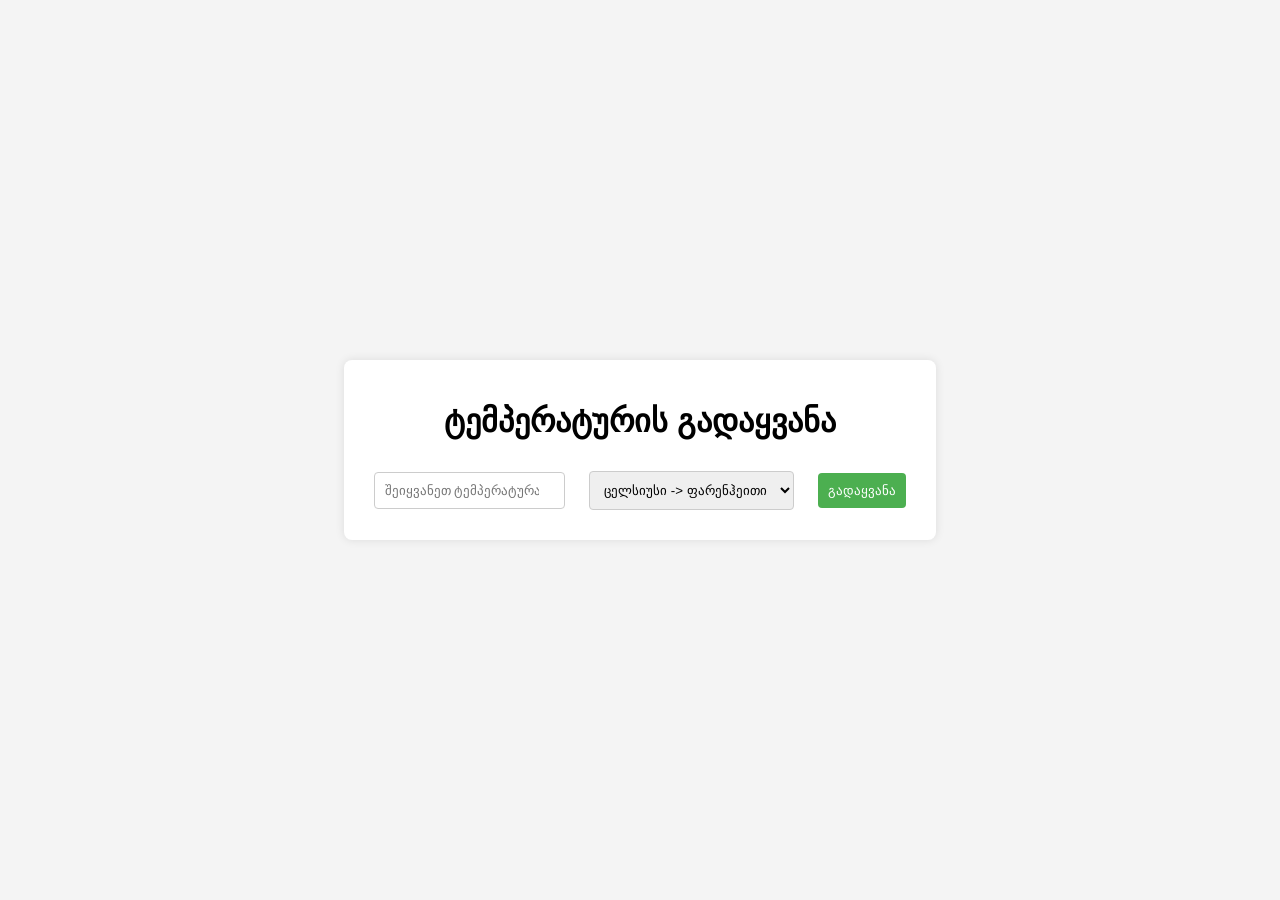
<file: Level 118/classwork/index.html>
<!DOCTYPE html>
<html lang="ka">
<head>
  <meta charset="UTF-8">
  <meta name="viewport" content="width=device-width, initial-scale=1.0">
  <title>Temperature Converter</title>
  <link rel="stylesheet" href="styles.css">
</head>
<body>

  <div class="container">
    <h1>ტემპერატურის გადაყვანა</h1>
    <input type="number" id="temperatureInput" placeholder="შეიყვანეთ ტემპერატურა">
    
    <select id="unitSelect">
      <option value="celsiusToFahrenheit">ცელსიუსი -> ფარენჰეითი</option>
      <option value="fahrenheitToCelsius">ფარენჰეითი -> ცელსიუსი</option>
    </select>
    
    <button onclick="convertTemperature()">გადაყვანა</button>
    
    <div id="result"></div>
  </div>

  <script src="script.js"></script>
</body>
</html>
</file>
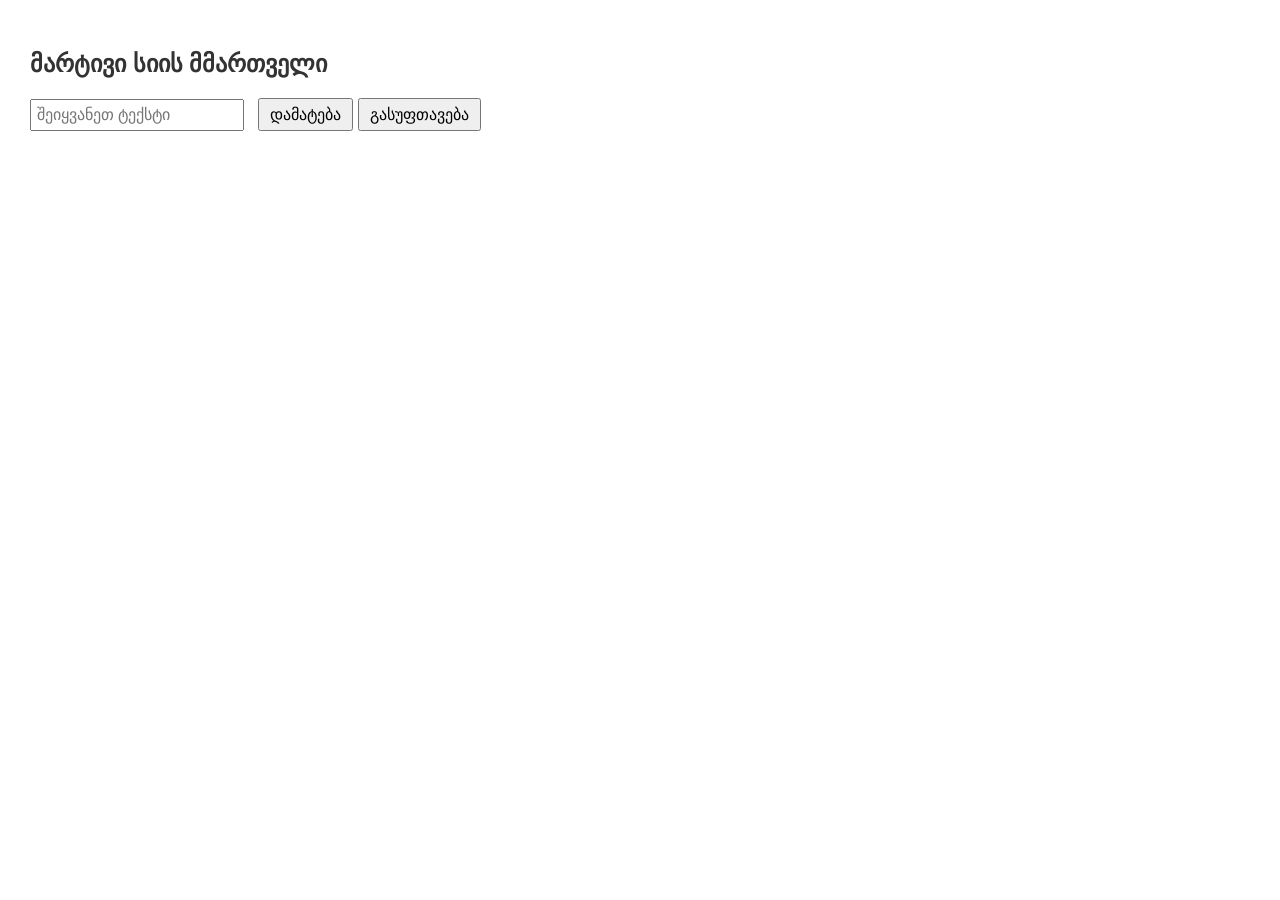
<file: Level 118/homework/index.html>
<!DOCTYPE html>
<html lang="ka">
<head>
    <meta charset="UTF-8">
    <meta name="viewport" content="width=device-width, initial-scale=1.0">
    <title>მარტივი სიის მმართველი</title>
    <link rel="stylesheet" href="styles.css">
</head>
<body>
    <h2>მარტივი სიის მმართველი</h2>

    <input type="text" id="itemInput" placeholder="შეიყვანეთ ტექსტი">
    <button id="addButton">დამატება</button>
    <button id="clearButton">გასუფთავება</button>

    <ul id="itemList">
    </ul>

    <script src="script.js"></script>
</body>
</html>
</file>
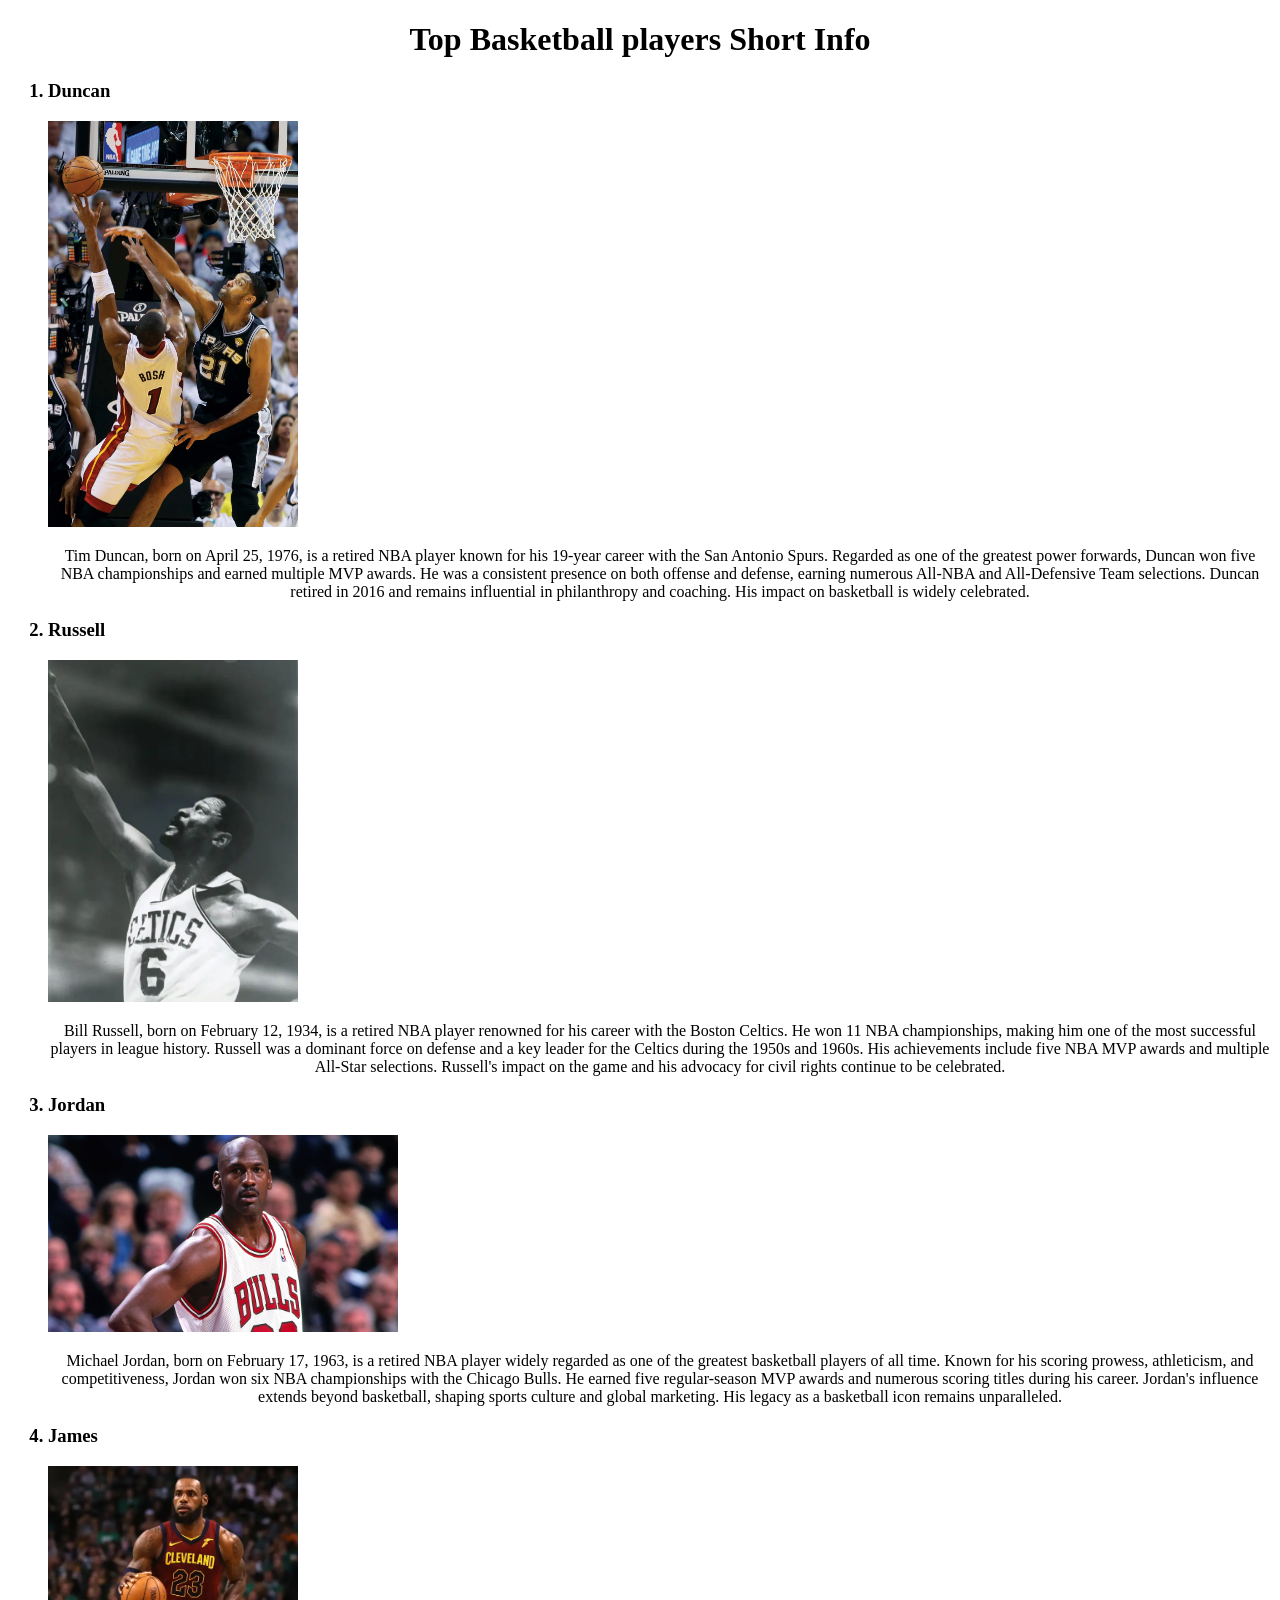
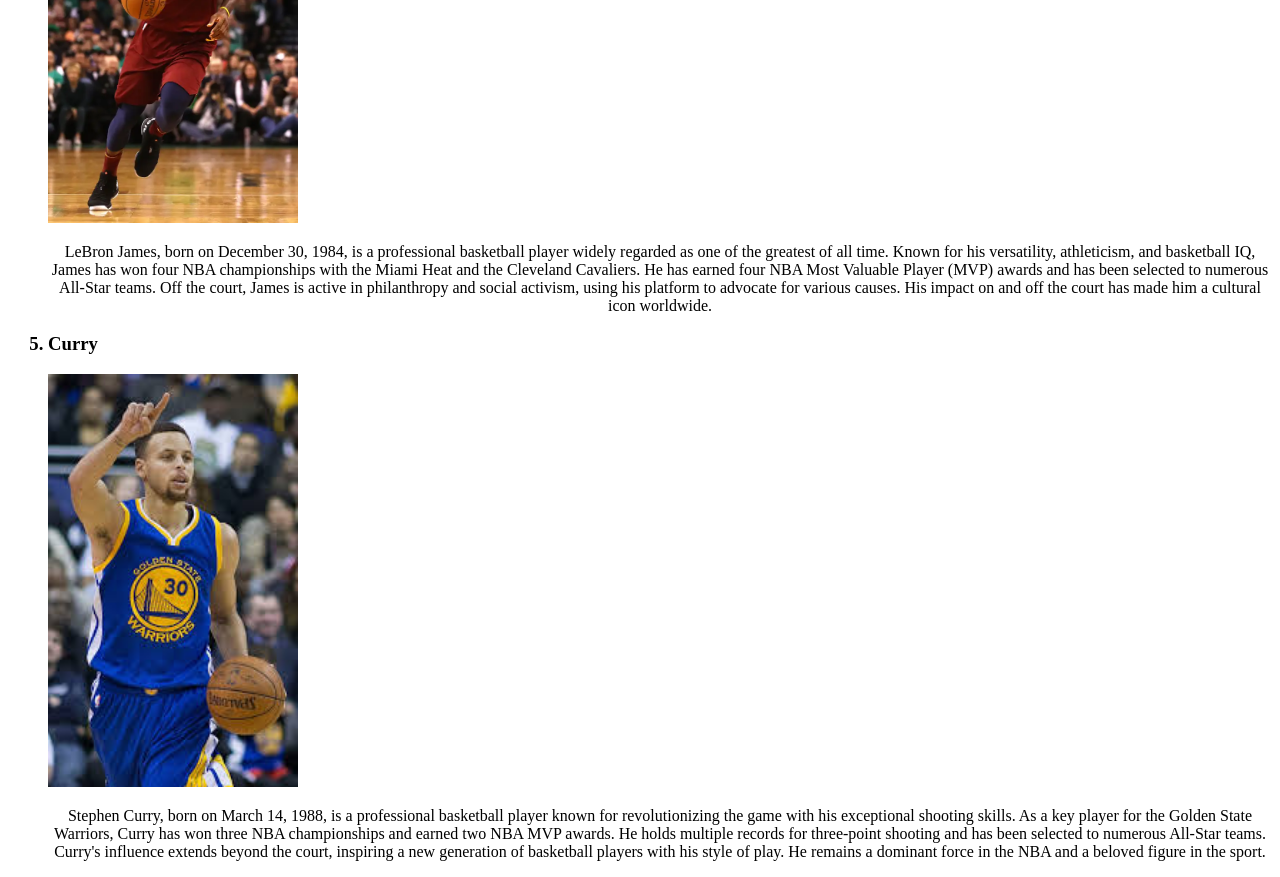
<file: Level 13/classwork/index.html>
<!DOCTYPE html>
<html lang="en">
<head>
    <meta charset="UTF-8">
    <meta name="viewport" content="width=device-width, initial-scale=1.0">
    <title>Basketball Players</title>
</head>
<body>
    <center><h1>Top Basketball players Short Info</h1></center>
    <ol>
        <h3><li>Duncan</li></h3>
        <img src="Tim-Duncan-San-Antonio-Spurs-shot-Miami-June-12-2014.webp" alt="duncan image" width="250">
        <center><p>Tim Duncan, born on April 25, 1976, is a retired NBA 
            player known for his 19-year career with the San Antonio
            Spurs. Regarded as one of the greatest power forwards, Duncan
             won five NBA championships and earned multiple MVP awards. 
             He was a consistent presence on both offense and defense, 
             earning numerous All-NBA and All-Defensive Team selections. 
             Duncan retired in 2016 and remains influential in 
             philanthropy and coaching. His impact on basketball is 
             widely celebrated.
        </p></center>
        <h3><li>Russell</li></h3>
        <img src="Bill-Russell.webp" alt="Russel image" width="250">
        <center><p>Bill Russell, born on February 12, 1934, is a 
            retired NBA player renowned for his career with the Boston
            Celtics. He won 11 NBA championships, making him one of the
            most successful players in league history. Russell was a 
            dominant force on defense and a key leader for the Celtics
            during the 1950s and 1960s. His achievements include five 
            NBA MVP awards and multiple All-Star selections. Russell's 
            impact on the game and his advocacy for civil rights 
            continue to be celebrated.
        </p></center>
        <h3><li>Jordan</li></h3>
        <img src="michael-jordan-looks.jpg" alt="Jordan" width="350">
        <center><p>Michael Jordan, born on February 17, 1963, is a 
            retired NBA player widely regarded as one of the greatest
            basketball players of all time. Known for his scoring
            prowess, athleticism, and competitiveness, Jordan won
            six NBA championships with the Chicago Bulls. He earned
            five regular-season MVP awards and numerous scoring 
            titles during his career. Jordan's influence extends
            beyond basketball, shaping sports culture and global 
            marketing. His legacy as a basketball icon remains
            unparalleled.
        </p></center>
        <h3><li>James</li></h3>
        <img src="basketball-LeBron-James-Cleveland-Cavaliers-2018.webp" alt="Lebron image" width="250">
        <center><p>LeBron James, born on December 30, 1984, is a
            professional basketball player widely regarded as one
            of the greatest of all time. Known for his versatility,
            athleticism, and basketball IQ, James has won four NBA
            championships with the Miami Heat and the Cleveland
            Cavaliers. He has earned four NBA Most Valuable Player
            (MVP) awards and has been selected to numerous All-Star
            teams. Off the court, James is active in philanthropy
            and social activism, using his platform to advocate
            for various causes. His impact on and off the court
            has made him a cultural icon worldwide.
        </p></center>
        <h3><li>Curry</li></h3>
        <img src="download.jpg" alt="Curry" width="250">
        <center><p>Stephen Curry, born on March 14, 1988, is a
             professional basketball player known for revolutionizing
             the game with his exceptional shooting skills. As a key
             player for the Golden State Warriors, Curry has won three
             NBA championships and earned two NBA MVP awards. He holds
             multiple records for three-point shooting and has been
             selected to numerous All-Star teams. Curry's influence
             extends beyond the court, inspiring a new generation of
             basketball players with his style of play. He remains a
             dominant force in the NBA and a beloved figure in the sport.
        </p></center>
    </ol>

</body>
</html>
</file>
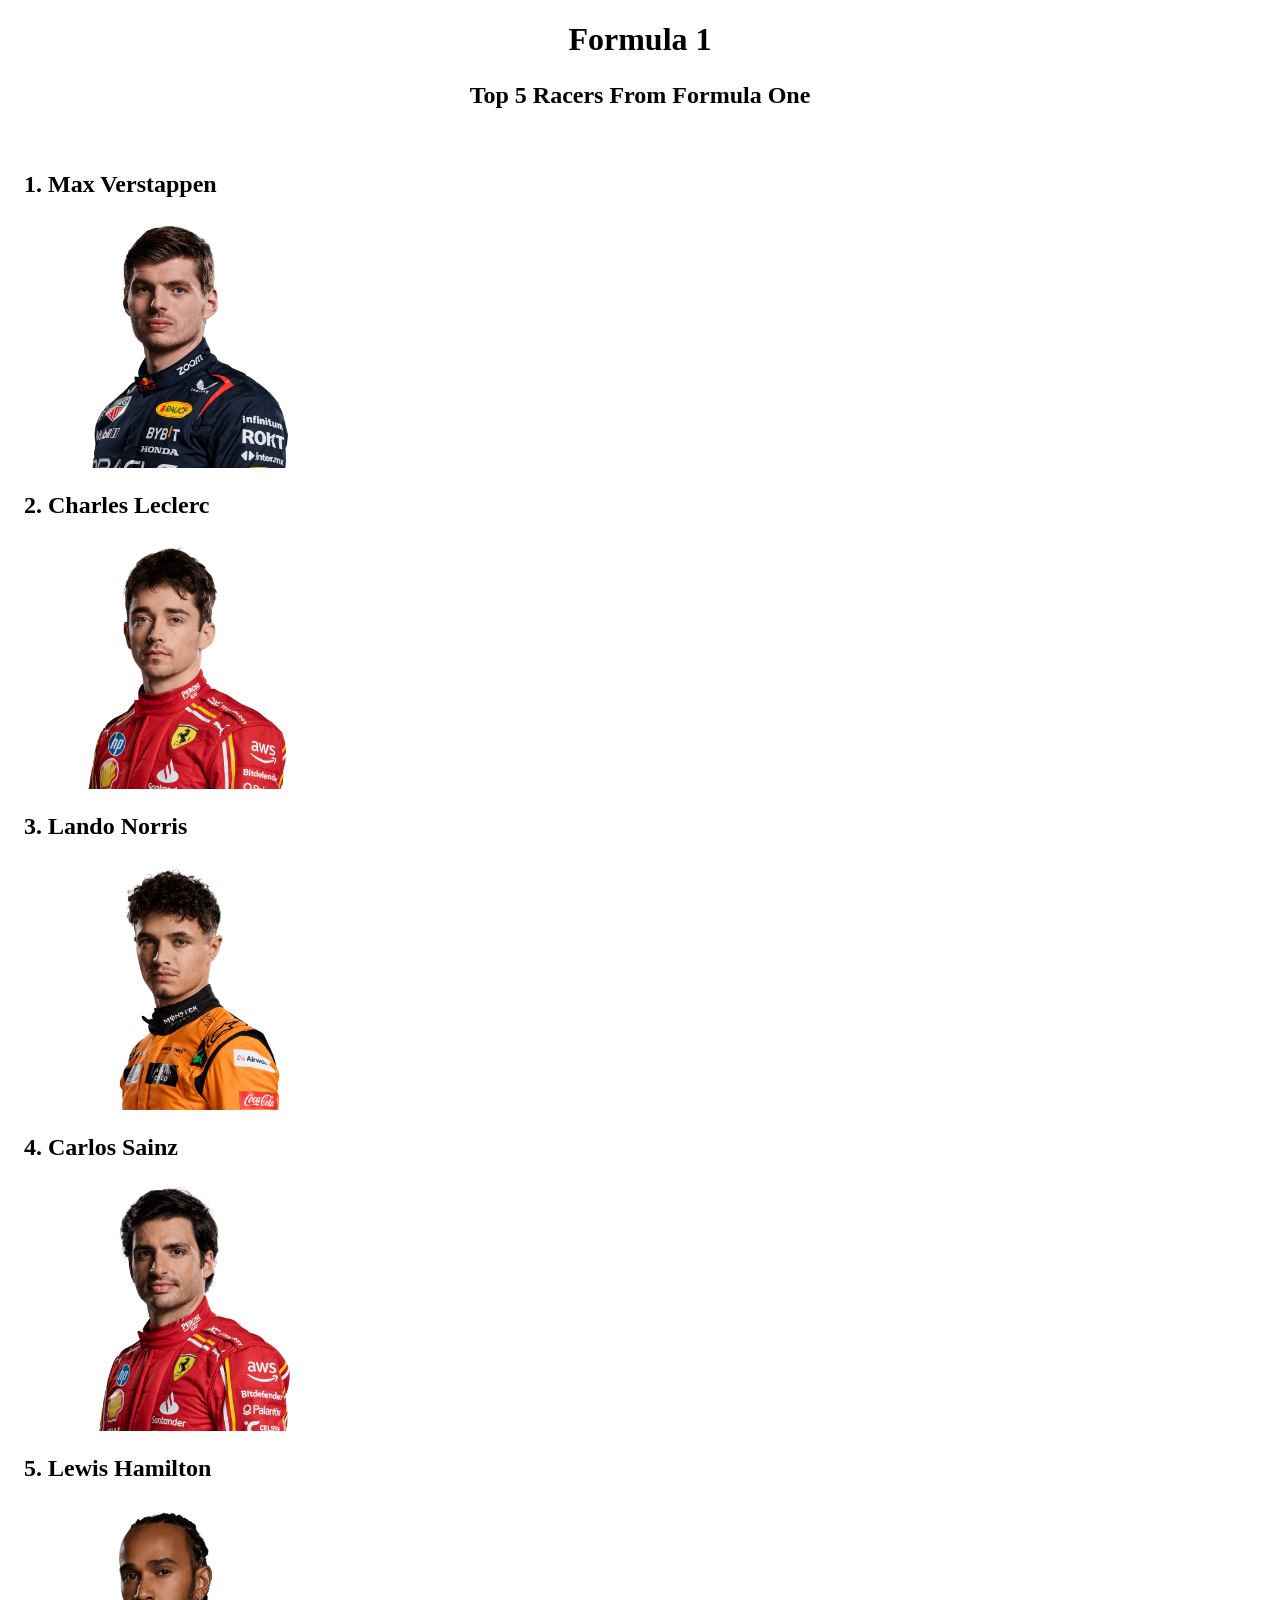
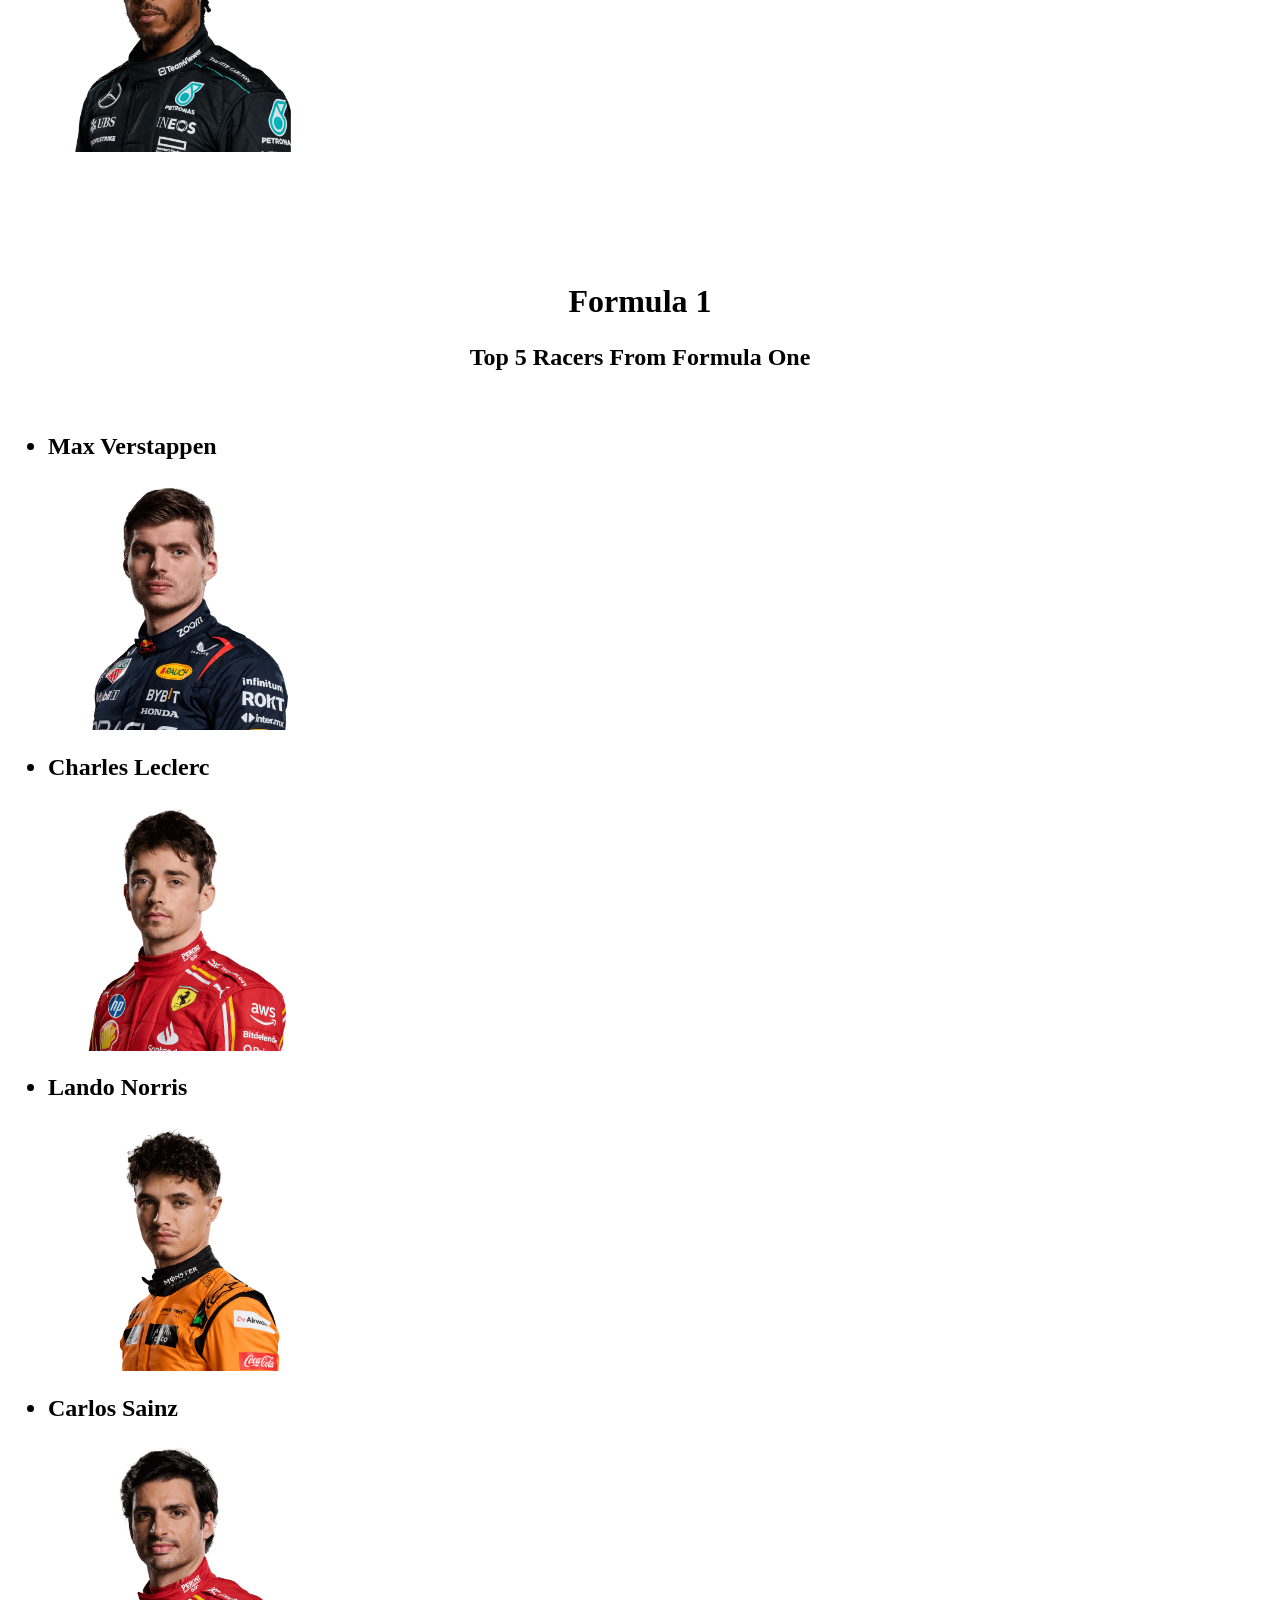
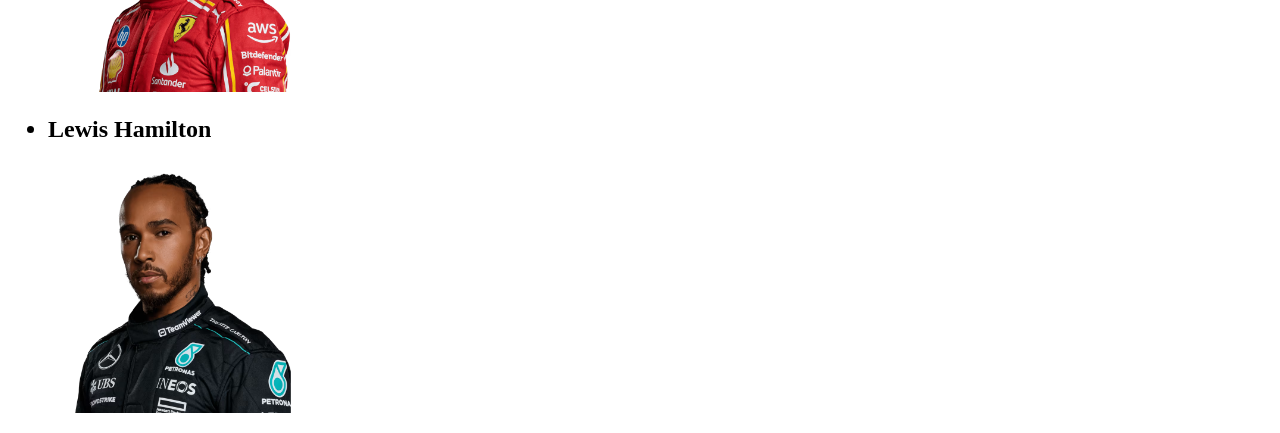
<file: Level 13/homework/index.html>
<!DOCTYPE html>
<html lang="en">
<head>
    <title>Formula 1</title>
</head>

<body>

<center><h1>Formula 1</h1>
<h2><p>Top 5 Racers From Formula One</p></h2>
</center>
<br>

<ol>

    <h2><li>Max Verstappen</li></h2>
    <img src="maxver01.avif" alt="Max Verstappen img" width="250">


    <h2><li>Charles Leclerc</li></h2>
    <img src="chalec01.avif" alt="Charles Leclerc img" width="250">

    <h2><li>Lando Norris</li></h2>
    <img src="lannor01.avif" alt="Lando Norris img" width="250">

    <h2><li>Carlos Sainz</li></h2>
    <img src="carsai01.avif" alt="Carlos Sainz img" width="250">

    <h2><li>Lewis Hamilton</li></h2>
    <img src="lewham01.avif" alt="Lewis Hamilton img" width="250">
</ol>


<br>
<br>
<br>
<br>
<br>
<center><h1>Formula 1</h1>
    <h2><p>Top 5 Racers From Formula One</p></h2>
    </center>
    <br>

<ul>

    <h2><li>Max Verstappen</li></h2>
    <img src="maxver01.avif" alt="Max Verstappen img" width="250">


    <h2><li>Charles Leclerc</li></h2>
    <img src="chalec01.avif" alt="Charles Leclerc img" width="250">

    <h2><li>Lando Norris</li></h2>
    <img src="lannor01.avif" alt="Lando Norris img" width="250">

    <h2><li>Carlos Sainz</li></h2>
    <img src="carsai01.avif" alt="Carlos Sainz img" width="250">

    <h2><li>Lewis Hamilton</li></h2>
    <img src="lewham01.avif" alt="Lewis Hamilton img" width="250">
</ul>

</body>
</html>
</file>
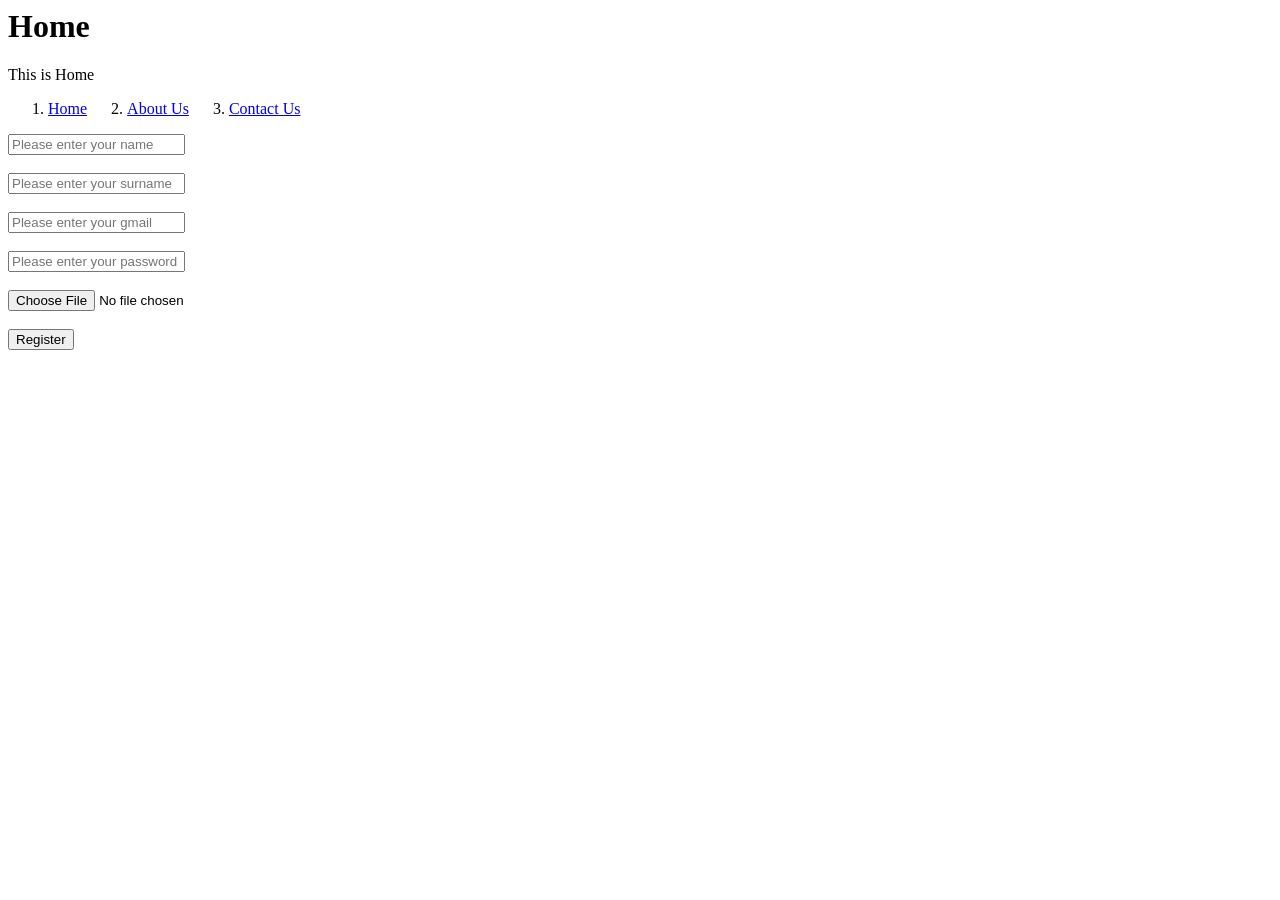
<file: Level 15/classwork/index.html>
<html>
    <head>
        <title>Home</title>
    </head>
    <body>
        <h1>Home</h1>
        <p>This is Home</p>

        <ol style="display: flex; gap: 40px;">
            <li>
                <a href="index.html">Home</a>
            </li>
            <li>
                <a href="aboutus.html">About Us</a>
            </li>
            <li>
                <a href="contactus.html">Contact Us</a>
            </li>
        </ol>

        <form>
            <input type="name" placeholder="Please enter your name" required>
            <br>
            <br>
            <input type="surname" placeholder="Please enter your surname" required>
            <br>
            <br>
            <input type="gmail" placeholder="Please enter your gmail" required>
            <br>
            <br>
            <input type="password" placeholder="Please enter your password" required>
            <br>
            <br>
            <input type="File" required>
            
            <br>
            <br>

            <button>Register</button>
        </form>

    </body>
</html>
</file>
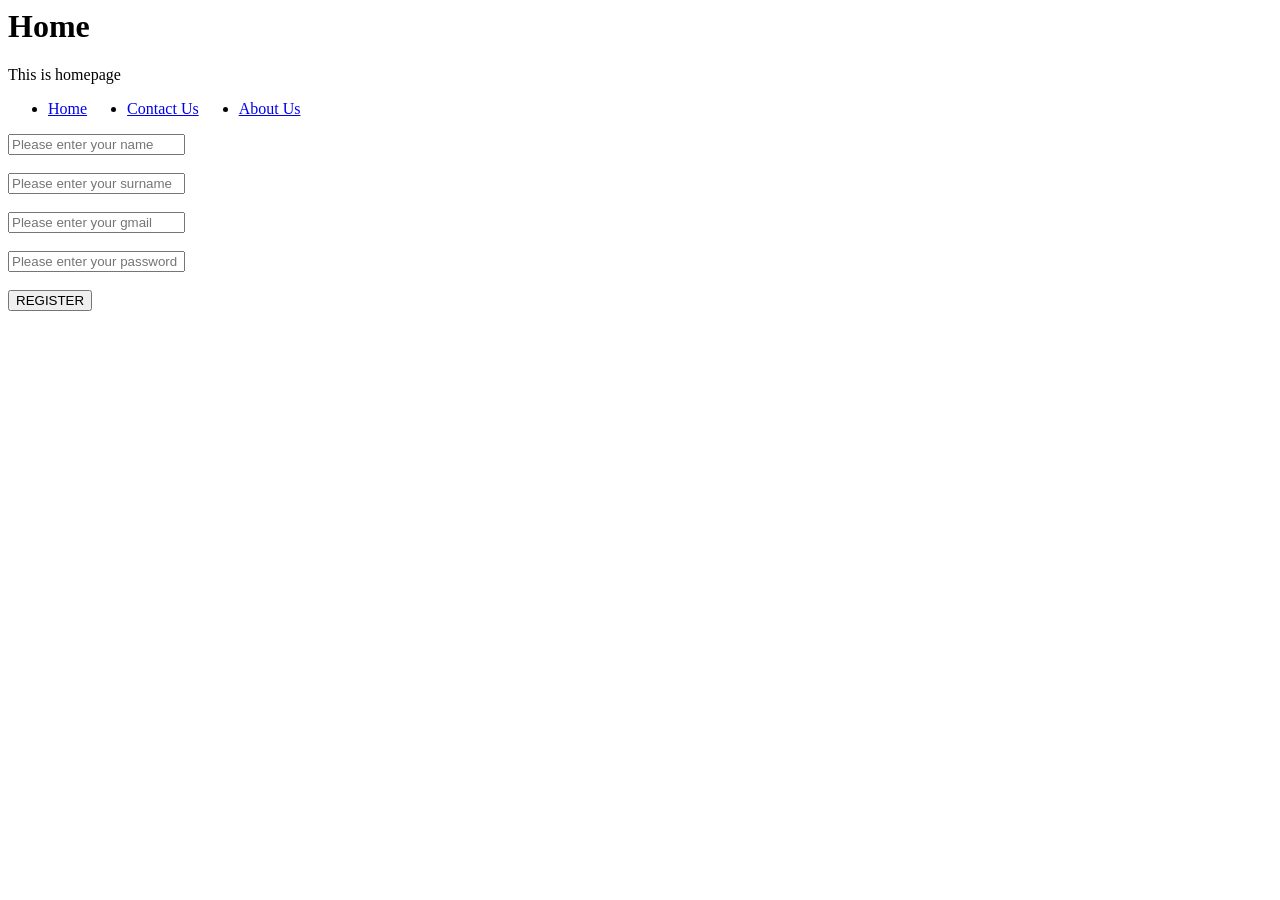
<file: Level 15/homework/index.html>
<html>
    <head>
        <title>Home</title>
    </head>
    <body>
        <h1>Home</h1>
        <p>This is homepage</p>

        <ul style="display: flex; gap: 40px;">
            <li>
                <a href="index.html">Home</a>
            </li>

            <li>
                <a href="contactus.html">Contact Us</a>
            </li>

            <li>
                <a href="aboutus.html">About Us</a>
            </li>
        </ul>

        <form>
            <input type="name" placeholder="Please enter your name" required>
            <br>
            <br>
            <input type="surname" placeholder="Please enter your surname" required>
            <br>
            <br>
            <input type="gmail" placeholder="Please enter your gmail" required>
            <br>
            <br>
            <input type="password" placeholder="Please enter your password" required>
           
            <br>
            <br>

            <button>REGISTER</button>

        </form>

    </body>
</html>
</file>
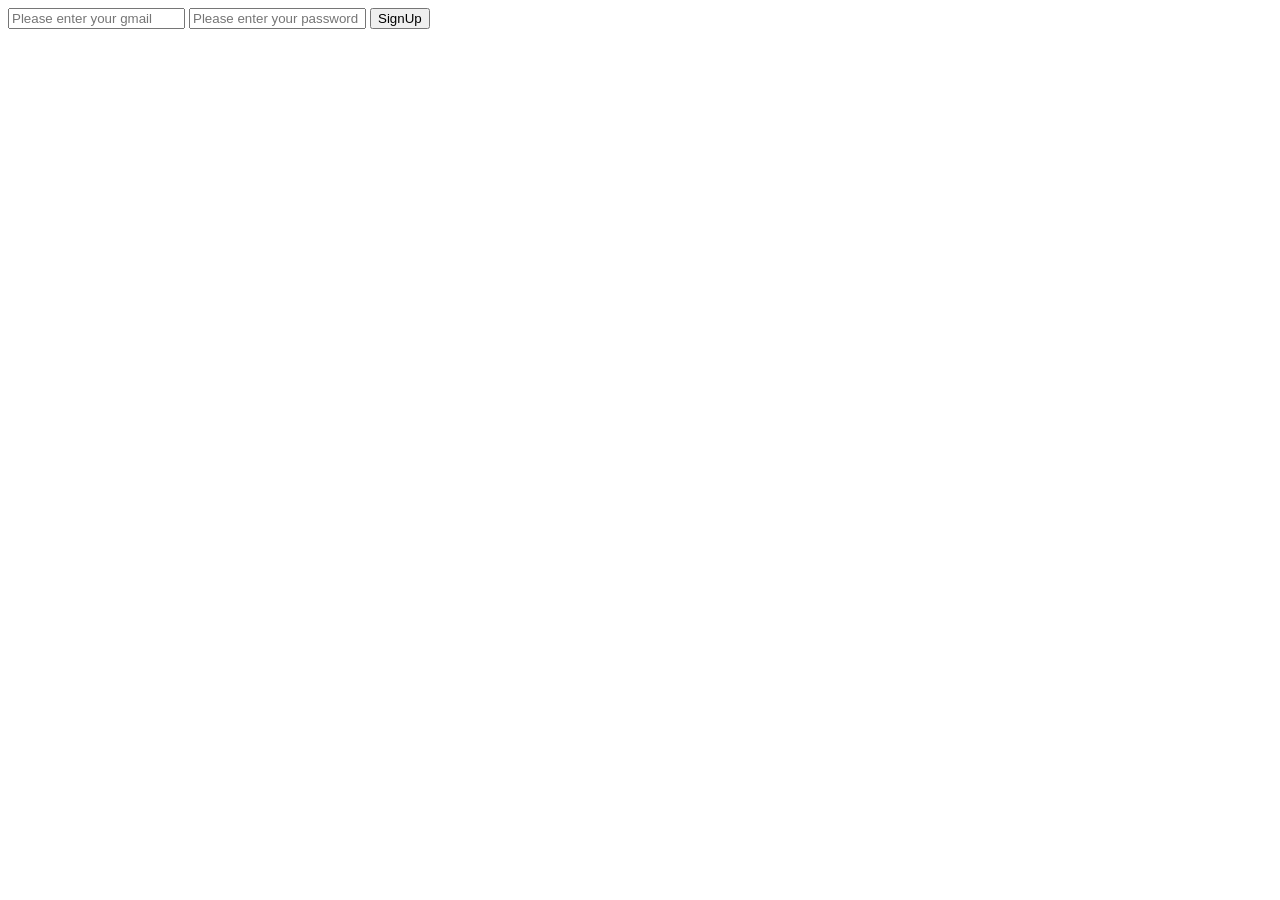
<file: Level 17/classwork/index.html>
<!DOCTYPE html>
<html lang="en">
<head>
    <title>Document</title>
</head>
<body>
    
    <form>
        <input type="gmail" placeholder="Please enter your gmail" name="gmail" required>
        <input type="password" placeholder="Please enter your password" name="password" required>


        <button type="submit">SignUp</button>
    </form>
    
</body>
</html>
</file>
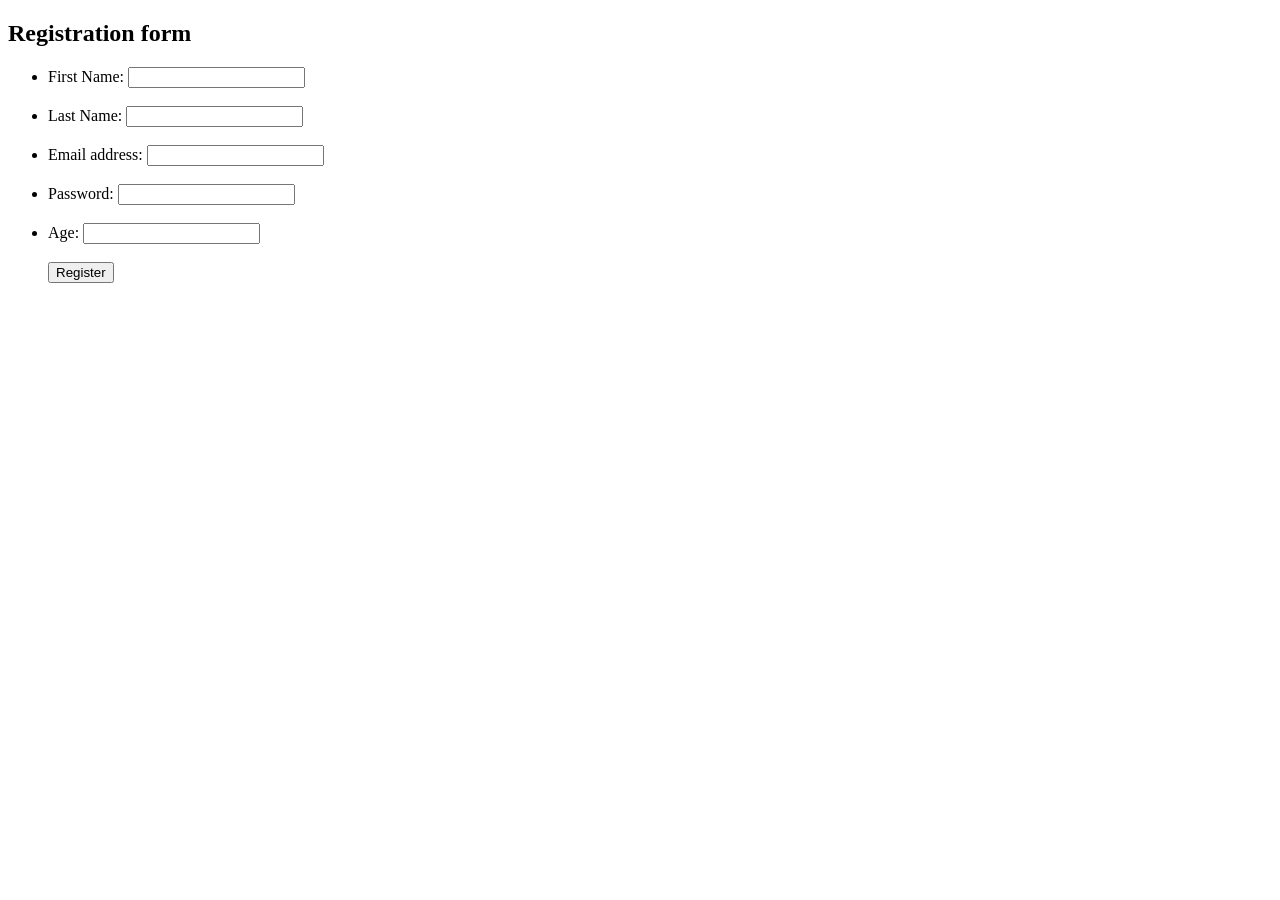
<file: Level 17/homework/index.html>
<!DOCTYPE html>
<html lang="en">
<head>
    <title>Homework</title>
</head>
<body>

    <h2>Registration form</h2>

<ul>

    <li> 
        <form>

        <label for="1">First Name: </label>
        <input type="name" name="firstname" id="1" required>
    </li>

<br>

        <li>
            <label for="2">Last Name: </label>
            <input type="lastname" name="lastname" id="2" required>
        </li>

<br>

        <li>

        <label for="3">Email address: </label>
        <input type="email" name="email" id="3" required/>
        </li>

<br>

        <li>
            <label for="4">Password: </label>
            <input type="password" name="password" id="4" required>
        </li>

<br>

        <li>
            <label for="5">Age: </label>
            <input type="Age" name="Age" id="5" required>

        </li>

        <br>

        <button type="submit">Register</button>
    </form>
</li>
</ul>

</body>
</html>
</file>
<file: Level 118/classwork/styles.css>
body {
  font-family: Arial, sans-serif;
  display: flex;
  justify-content: center;
  align-items: center;
  height: 100vh;
  margin: 0;
  background-color: #f4f4f4;
}

.container {
  text-align: center;
  background-color: #fff;
  padding: 20px;
  border-radius: 8px;
  box-shadow: 0 0 10px rgba(0, 0, 0, 0.1);
}

input, select, button {
  padding: 10px;
  margin: 10px;
  border-radius: 4px;
  border: 1px solid #ccc;
}

button {
  cursor: pointer;
  background-color: #4CAF50;
  color: white;
  border: none;
}

button:hover {
  background-color: #45a049;
}
</file>
<file: Level 118/homework/styles.css>
body {
    font-family: Arial, sans-serif;
    margin: 20px;
    padding: 10px;
}

h2 {
    color: #333;
}

input {
    padding: 5px;
    margin-right: 10px;
    font-size: 16px;
}

button {
    padding: 5px 10px;
    font-size: 16px;
    cursor: pointer;
}

button:hover {
    background-color: #f0f0f0;
}

ul {
    list-style-type: none;
    padding: 0;
}

li {
    padding: 8px;
    margin-bottom: 5px;
    background-color: #e0e0e0;
}
</file>
